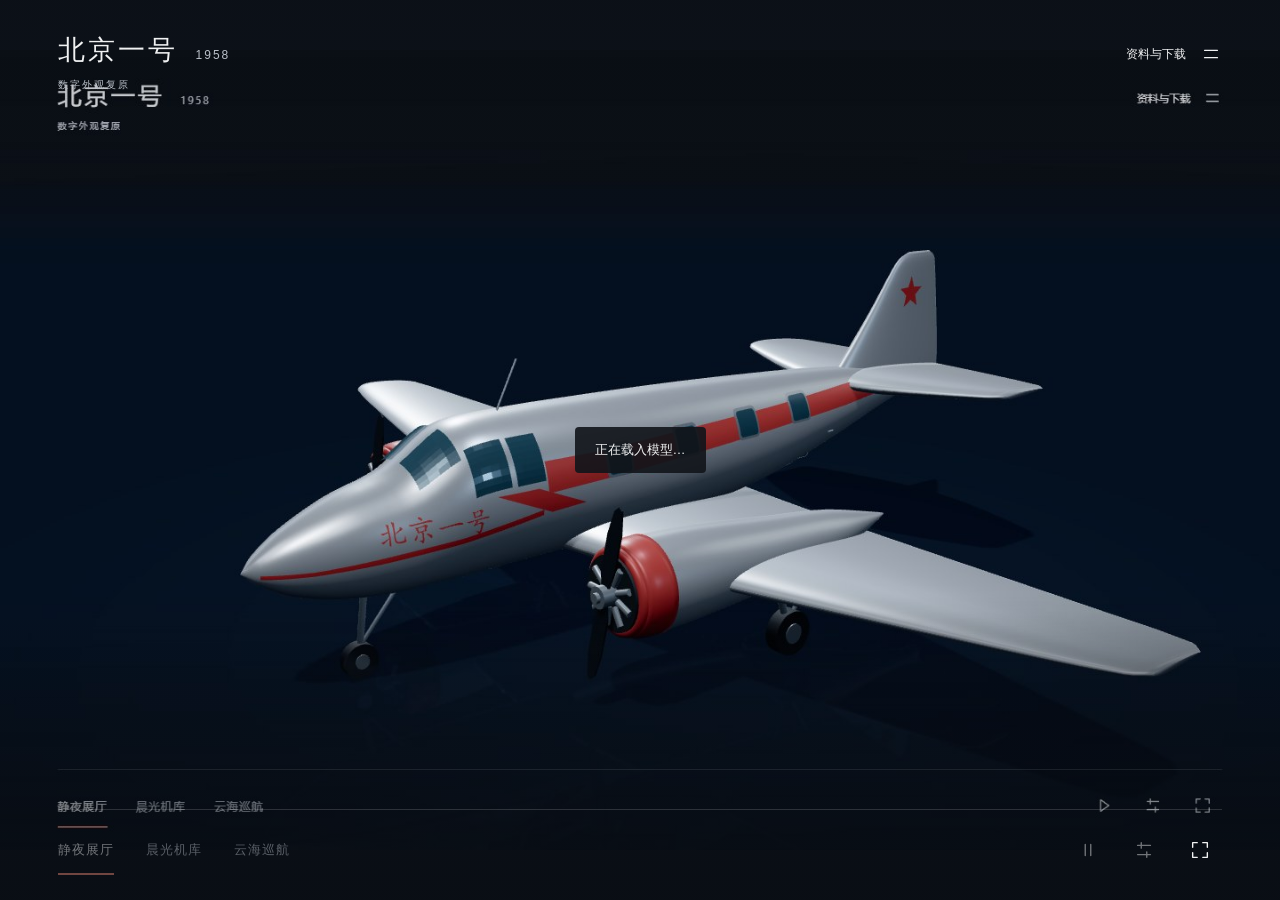
<file: index.html>
<!doctype html>
<html lang="zh-CN">
<head>
  <meta charset="utf-8">
  <meta name="viewport" content="width=device-width,initial-scale=1">
  <meta http-equiv="refresh" content="0;url=web/">
  <meta name="description" content="北航北京一号飞机的三维外观复原、交互展示与1:72打印套件。">
  <title>北京一号 · 航空记忆</title>
  <link rel="canonical" href="https://mrroam.github.io/beijing-one/web/">
</head>
<body><p><a href="web/">进入北京一号三维展示</a></p></body>
</html>
</file>
